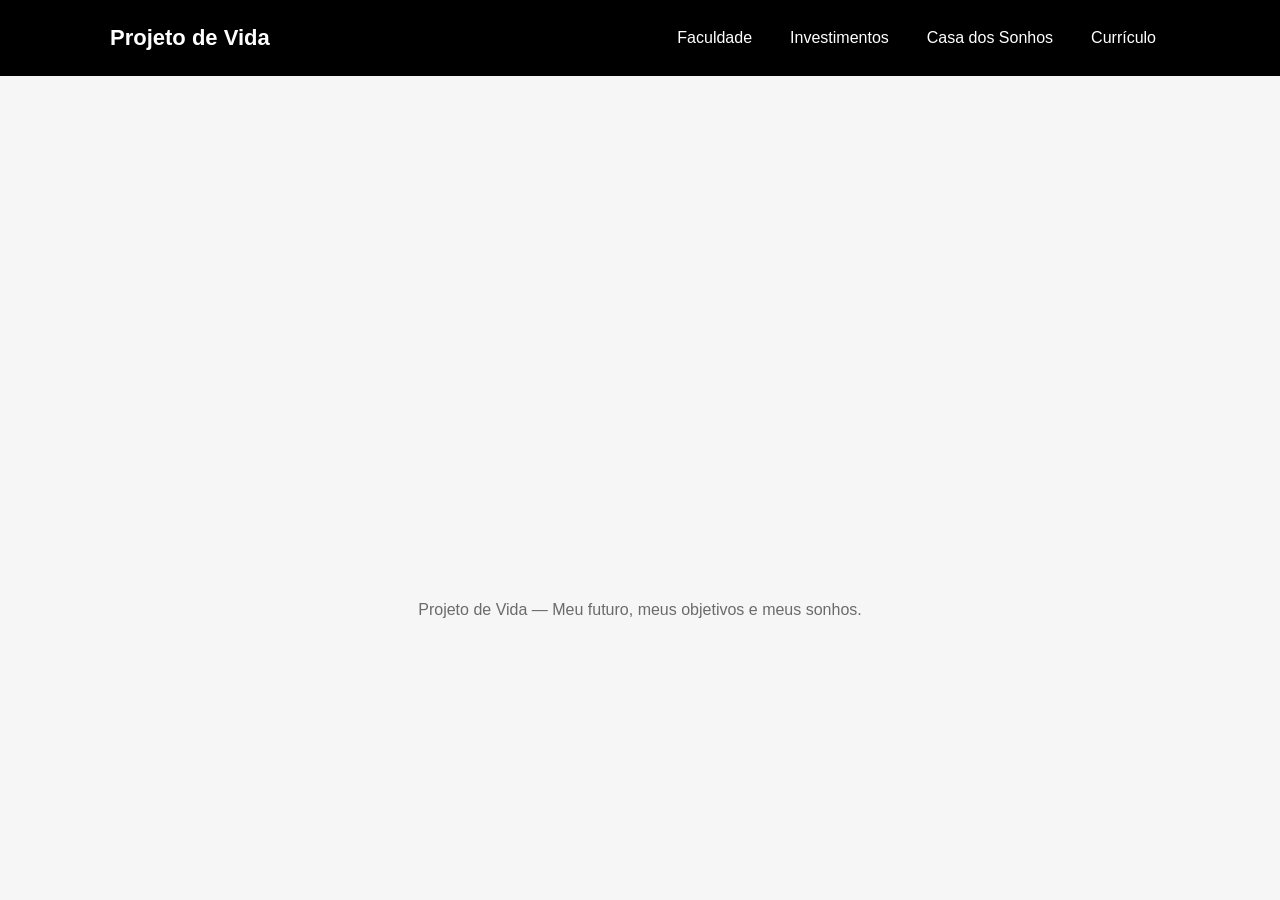
<file: index.html>
<!doctype html>
<html lang="pt-BR">
<head>
  <meta charset="utf-8">
  <meta name="viewport" content="width=device-width, initial-scale=1">

  <title>Projeto de Vida</title>

  <style>
    :root {
      --preto: #000000;
      --fundo: #f6f6f6;
      --branco: #ffffff;
      --texto: #222222;
      --cinza: #6b6b6b;
    }

    * {
      box-sizing: border-box;
    }

    html {
      scroll-behavior: smooth;
    }

    body {
      margin: 0;
      background: var(--fundo);
      color: var(--texto);
      font-family: Arial, sans-serif;
    }

    header {
      background: var(--preto);
      color: white;
      padding: 25px 20px;
    }

    .container {
      max-width: 1100px;
      margin: auto;
      padding: 0 20px;
    }

    .nav {
      display: flex;
      align-items: center;
      justify-content: space-between;
      gap: 20px;
    }

    .brand {
      font-size: 22px;
      font-weight: bold;
    }

    nav ul {
      display: flex;
      gap: 10px;
      list-style: none;
      margin: 0;
      padding: 0;
      flex-wrap: wrap;
    }

    nav a {
      color: white;
      text-decoration: none;
      padding: 10px 14px;
      border-radius: 8px;
      transition: 0.2s;
    }

    nav a:hover,
    nav a.ativo {
      background: #333333;
    }

    main {
      padding: 40px 0;
      min-height: 500px;
    }

    /* As caixas começam escondidas */
    .caixa {
      display: none;
      background: var(--branco);
      padding: 30px;
      margin-bottom: 25px;
      border-radius: 12px;
      box-shadow: 0 5px 20px rgba(0,0,0,0.06);
      animation: aparecer 0.3s ease;
    }

    /* Mostra somente a caixa selecionada */
    .caixa.ativa {
      display: block;
    }

    .caixa h2 {
      color: var(--preto);
      margin-top: 0;
    }

    .texto {
      color: var(--cinza);
      line-height: 1.6;
    }

    .link-curriculo {
      display: inline-block;
      margin-top: 10px;
      padding: 10px 15px;
      background: var(--preto);
      color: white;
      text-decoration: none;
      border-radius: 8px;
    }

    .link-curriculo:hover {
      background: #333333;
    }

    footer {
      text-align: center;
      padding: 25px;
      color: var(--cinza);
    }

    @keyframes aparecer {
      from {
        opacity: 0;
        transform: translateY(10px);
      }

      to {
        opacity: 1;
        transform: translateY(0);
      }
    }

    @media (max-width: 700px) {
      .nav {
        flex-direction: column;
        align-items: flex-start;
      }

      nav ul {
        flex-direction: column;
        width: 100%;
      }

      nav a {
        display: block;
      }
    }
  </style>
</head>

<body>

  <header>
    <div class="container nav">

      <div class="brand">
        Projeto de Vida
      </div>

      <nav>
        <ul>

          <li>
            <a href="#faculdade" onclick="mostrar('faculdade', this)">
              Faculdade
            </a>
          </li>

          <li>
            <a href="#investimentos" onclick="mostrar('investimentos', this)">
              Investimentos
            </a>
          </li>

          <li>
            <a href="#casa" onclick="mostrar('casa', this)">
              Casa dos Sonhos
            </a>
          </li>

          <li>
            <a href="#curriculo" onclick="mostrar('curriculo', this)">
              Currículo
            </a>
          </li>

        </ul>
      </nav>

    </div>
  </header>


  <main class="container">

    <!-- FACULDADE -->
    <section class="caixa" id="faculdade">

      <h2>Faculdade</h2>

      <div class="texto">
        <p>
          Atualmente pretendo fazer ciências contábeis.
        </p>

        <p>
          O curso de ciências contábeis(contabilidade), é um curso focado em finanças
         de empresas, sendo uma posição de extrema importância, que checa papeladas e
         relatórios financeiros, busca resolver possíveis erros nestes papéis como  
         desfalques, roubos, desvios e golpes, além de erros de anotação de dados.
        </p>
      </div>

    </section>


    <!-- INVESTIMENTOS -->
    <section class="caixa" id="investimentos">

      <h2>Investimentos</h2>

      <div class="texto">
        <p>
          Também quero começar a investir.
        </p>

        <p>
            Inicialmente começar com cerca de 50-70% do salário, dividir entre renda fixa e
           variável, tendo como meta inicial aumentar o lucro mensal em 5-15%, depois como
           projeto final viver apenas de investimentos.

        </p>
      </div>

    </section>


    <!-- CASA DOS SONHOS -->
    <section class="caixa" id="casa">

      <h2>Casa dos Sonhos</h2>

      <div class="texto">
        <p>
          Minha casa dos sonhos é muito grande.
        </p>

        <p>
            Um terreno espaçoso com lugar para uma garagm separada com capacidade de até 20 
           veículos uma e cada lado da entrada do portão, com uma "estradinha" de pedras 
           levando a cada parte da casa com um caminho principal com uma fonte com peixes e
           árvores altas, no final o caminho a casa, dois andares em cima cercado por vidraças
           de cor preta a casa em si branca, em cima áreas e lazer, em baixo quartos e cozinha
           com uma segunda sala com a cozinha só que num tma mais escuro.
        </p>
      </div>

    </section>


    <!-- CURRÍCULO -->
    <section class="caixa" id="curriculo">

      <h2>Currículo</h2>

      <div class="texto">
        <p>
          ESCREVA AQUI UMA BREVE APRESENTAÇÃO SOBRE SEU CURRÍCULO.
        </p>

        <p>
          Clique no botão abaixo para acessar seu currículo:
        </p>

        <!--
          TROQUE O TEXTO DENTRO DO href PELO LINK DO SEU CURRÍCULO
        -->

        <a
          class="link-curriculo"
          href="COLE_AQUI_O_LINK_DO_SEU_CURRICULO"
          target="_blank"
        >
          Acessar meu currículo
        </a>

      </div>

    </section>

  </main>


  <footer>
    Projeto de Vida — Meu futuro, meus objetivos e meus sonhos.
  </footer>


  <script>

    function mostrar(id, botao) {

      // Esconde todas as caixas
      const caixas = document.querySelectorAll('.caixa');

      caixas.forEach(function(caixa) {
        caixa.classList.remove('ativa');
      });


      // Remove o destaque dos botões
      const botoes = document.querySelectorAll('nav a');

      botoes.forEach(function(botao) {
        botao.classList.remove('ativo');
      });


      // Mostra somente a caixa selecionada
      const caixaSelecionada = document.getElementById(id);

      if (caixaSelecionada) {
        caixaSelecionada.classList.add('ativa');
      }


      // Destaca o botão selecionado
      botao.classList.add('ativo');

    }

  </script>

</body>
</html>
</file>
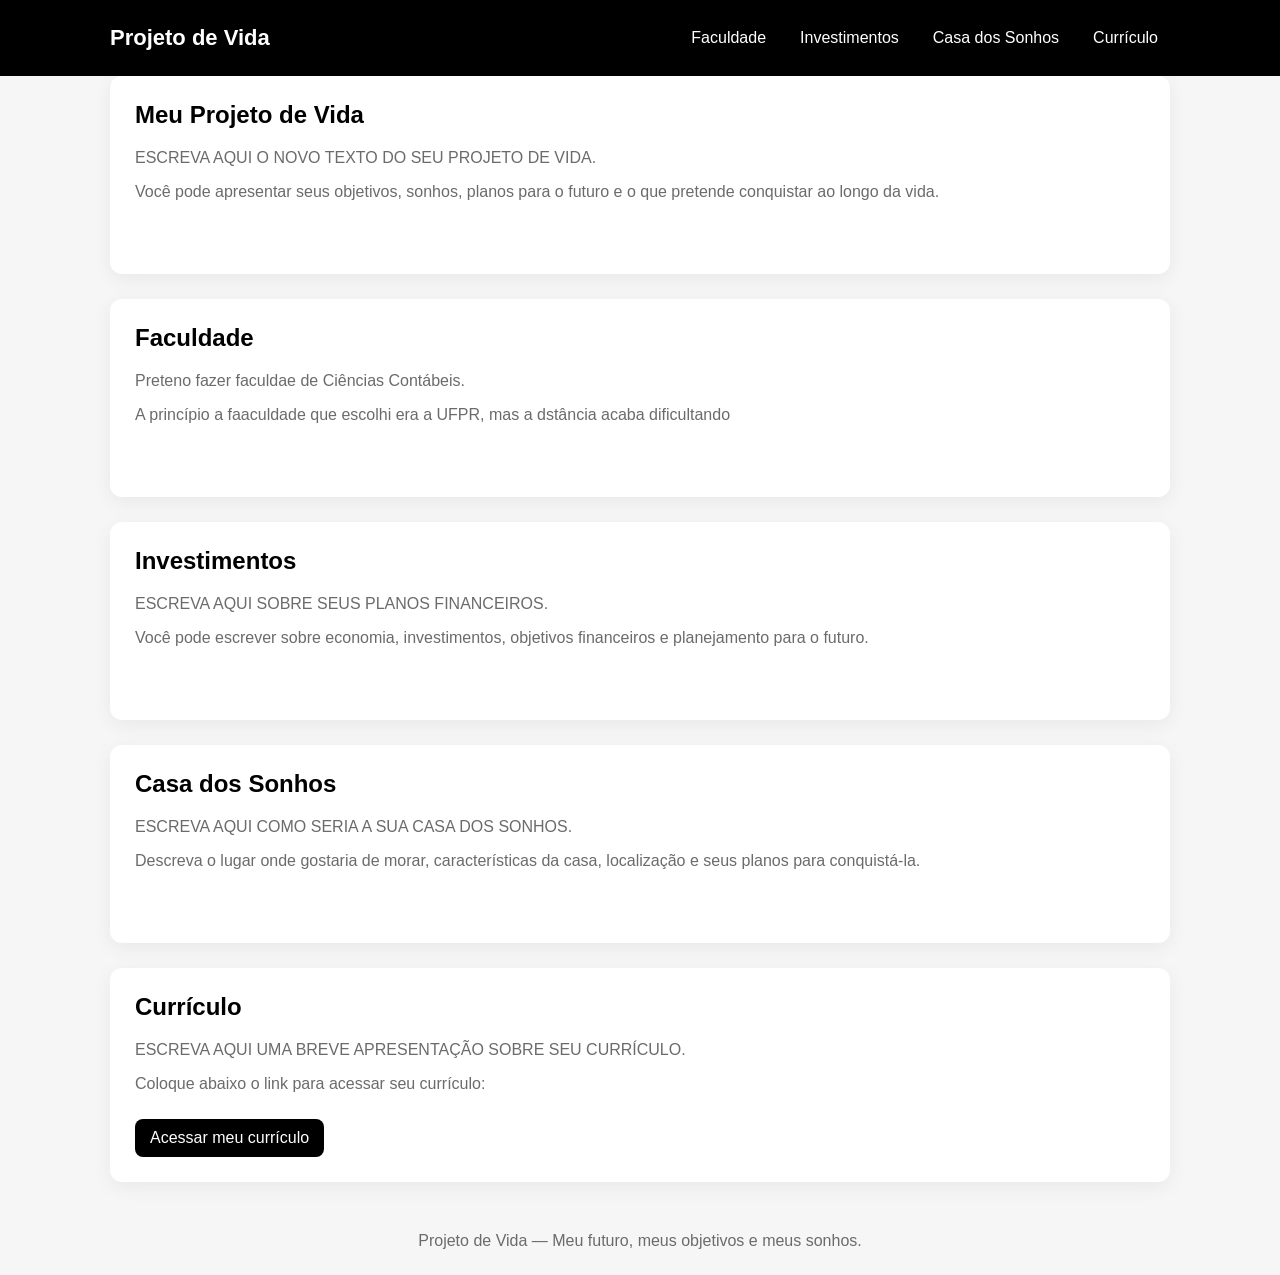
<file: index 1.html>
<!doctype html>
<html lang="pt-BR">
<head>
  <meta charset="utf-8">
  <meta name="viewport" content="width=device-width, initial-scale=1">

  <title>Projeto de Vida</title>

  <style>
    :root {
      --preto: #000000;
      --fundo: #f6f6f6;
      --branco: #ffffff;
      --texto: #222222;
      --cinza: #6b6b6b;
    }

    * {
      box-sizing: border-box;
    }

    body {
      margin: 0;
      background: var(--fundo);
      color: var(--texto);
      font-family: Arial, sans-serif;
    }

    header {
      background: var(--preto);
      color: white;
      padding: 25px 20px;
    }

    .container {
      max-width: 1100px;
      margin: auto;
      padding: 0 20px;
    }

    .nav {
      display: flex;
      align-items: center;
      justify-content: space-between;
      gap: 20px;
    }

    .brand {
      font-size: 22px;
      font-weight: bold;
    }

    nav ul {
      display: flex;
      gap: 10px;
      list-style: none;
      margin: 0;
      padding: 0;
      flex-wrap: wrap;
    }

    nav a {
      color: white;
      text-decoration: none;
      padding: 9px 12px;
      border-radius: 8px;
    }

    nav a:hover {
      background: rgba(255,255,255,0.15);
    }

    main {
      padding: 40px 0;
    }

    .caixa {
      background: var(--branco);
      padding: 25px;
      margin-bottom: 25px;
      border-radius: 12px;
      box-shadow: 0 5px 20px rgba(0,0,0,0.06);
    }

    .caixa h2 {
      color: var(--preto);
      margin-top: 0;
    }

    .texto {
      color: var(--cinza);
      min-height: 100px;
    }

    .link-curriculo {
      display: inline-block;
      margin-top: 10px;
      padding: 10px 15px;
      background: var(--preto);
      color: white;
      text-decoration: none;
      border-radius: 8px;
    }

    .link-curriculo:hover {
      background: #333333;
    }

    footer {
      text-align: center;
      padding: 25px;
      color: var(--cinza);
    }

    @media (max-width: 700px) {
      .nav {
        flex-direction: column;
        align-items: flex-start;
      }

      nav ul {
        flex-direction: column;
      }

      nav a {
        display: block;
      }
    }
  </style>
</head>

<body>

  <header>
    <div class="container nav">

      <div class="brand">
        Projeto de Vida
      </div>

      <nav>
        <ul>
          <li><a href="#faculdade">Faculdade</a></li>
          <li><a href="#investimentos">Investimentos</a></li>
          <li><a href="#casa">Casa dos Sonhos</a></li>
          <li><a href="#curriculo">Currículo</a></li>
        </ul>
      </nav>

    </div>
  </header>


  <main class="container">

    <section class="caixa">
      <h2>Meu Projeto de Vida</h2>

      <div class="texto">
        <p>
          ESCREVA AQUI O NOVO TEXTO DO SEU PROJETO DE VIDA.
        </p>

        <p>
          Você pode apresentar seus objetivos, sonhos, planos
          para o futuro e o que pretende conquistar ao longo da vida.
        </p>
      </div>
    </section>


    <section class="caixa" id="faculdade">
      <h2>Faculdade</h2>

      <div class="texto">
        <p>
           Preteno fazer faculdae de Ciências Contábeis.
        </p>

        <p>
           A princípio a faaculdade que escolhi era a UFPR, mas a dstância
          acaba dificultando  

        </p>
      </div>
    </section>


    <section class="caixa" id="investimentos">
      <h2>Investimentos</h2>

      <div class="texto">
        <p>
          ESCREVA AQUI SOBRE SEUS PLANOS FINANCEIROS.
        </p>

        <p>
          Você pode escrever sobre economia, investimentos,
          objetivos financeiros e planejamento para o futuro.
        </p>
      </div>
    </section>


    <section class="caixa" id="casa">
      <h2>Casa dos Sonhos</h2>

      <div class="texto">
        <p>
          ESCREVA AQUI COMO SERIA A SUA CASA DOS SONHOS.
        </p>

        <p>
          Descreva o lugar onde gostaria de morar, características
          da casa, localização e seus planos para conquistá-la.
        </p>
      </div>
    </section>


    <section class="caixa" id="curriculo">
      <h2>Currículo</h2>

      <div class="texto">
        <p>
          ESCREVA AQUI UMA BREVE APRESENTAÇÃO SOBRE SEU CURRÍCULO.
        </p>

        <p>
          Coloque abaixo o link para acessar seu currículo:
        </p>

        <a
          class="link-curriculo"
          href="COLE_AQUI_O_LINK_DO_SEU_CURRICULO"
          target="_blank"
        >
          Acessar meu currículo
        </a>
      </div>
    </section>

  </main>


  <footer>
    Projeto de Vida — Meu futuro, meus objetivos e meus sonhos.
  </footer>

</body>
</html>
</file>
